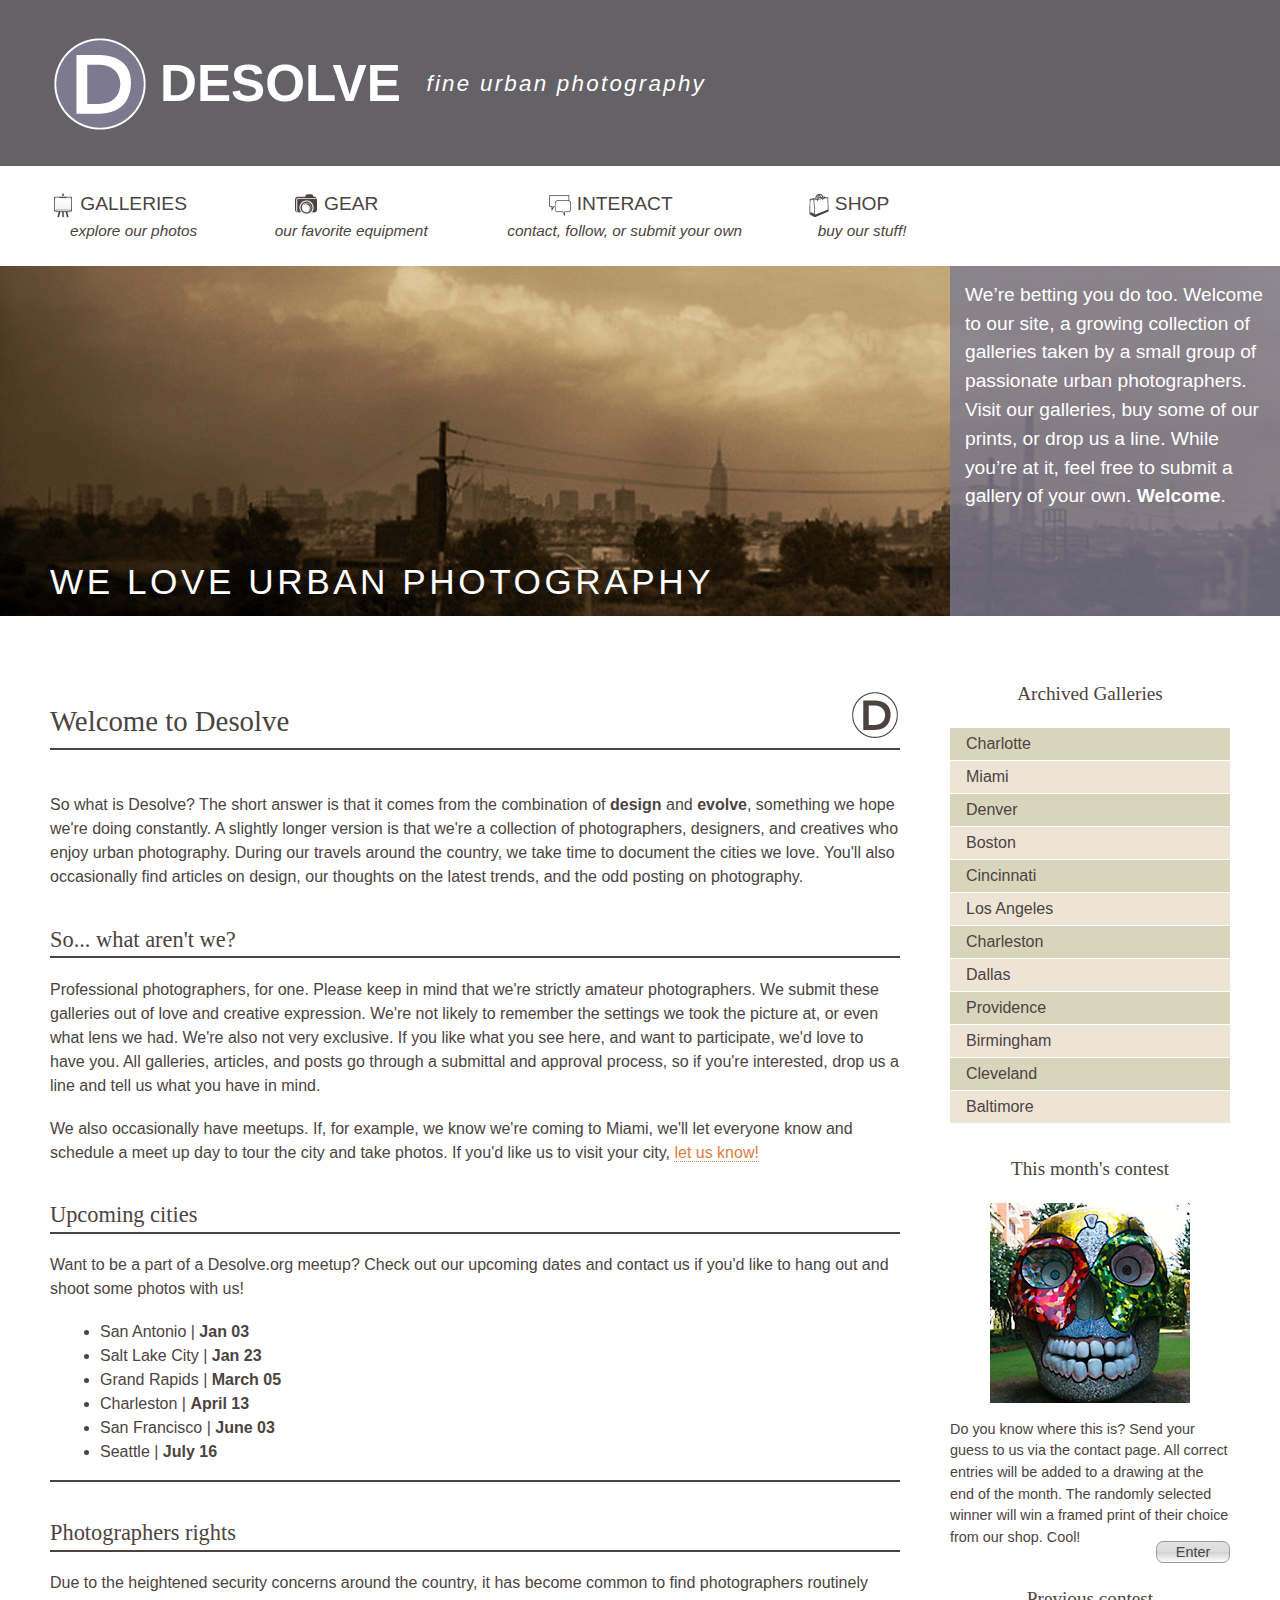
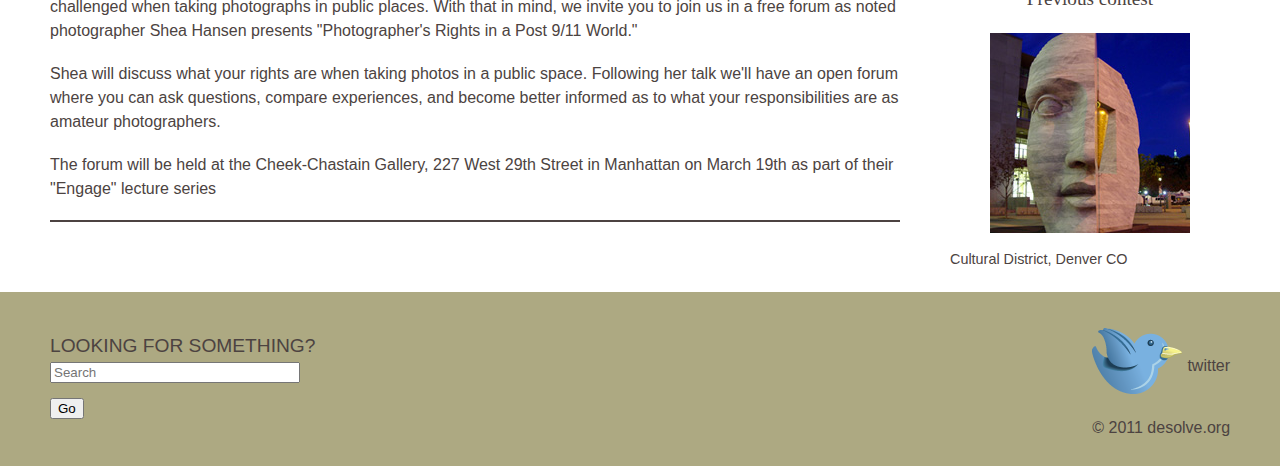
<file: finished_files/index.htm>
<!DOCTYPE HTML>
<html>
<head>
<meta charset="UTF-8">
<title>Welcome to Desolve</title>
<meta name="viewport" content="width=device-width, initial-scale=1.0">
<!--[if lt IE 9]>
<script src="http://html5shiv.googlecode.com/svn/trunk/html5.js"></script>
<![endif]-->
<link href="_css/main.css" rel="stylesheet" media="screen, projection">
</head>
<body>
<header id="pageHeader">
  <hgroup>
    <h1><a href="index.htm" title="Desolve.org">Desolve</a></h1>
    <h2>Fine Urban Photography</h2>
  </hgroup>
</header>
<nav id="mainNav">
  <h2>Site navigation</h2>
  <ul>
    <li><a href="galleries.htm" title="Our photo galleries" class="gallery">Galleries <em>explore our photos</em></a> </li>
    <li><a href="gear.htm" title="Favorite gear" class="gear">Gear <em>our favorite equipment</em></a></li>
    <li><a href="contact.htm" title="Get in touch" class="interact">Interact <em>contact, follow, or submit your own</em></a></li>
    <li><a href="shop.htm" title="Buy our stuff" class="shop">Shop <em>buy our stuff!</em></a></li>
  </ul>
</nav>
<section id="content">
  <div class="banner">
    <h1>We love urban photography</h1>
    <p>We’re betting you do too. Welcome to our site, a growing collection of galleries taken by a small group of passionate urban photographers. Visit our galleries, buy some of our prints, or drop us a line. While you’re at it, feel free to submit a gallery of your own. <strong>Welcome</strong>.</p>
  </div>
  <article id="home">
    <h1>Welcome to Desolve</h1>
    <p>So what is Desolve? The short answer is that it comes from the combination of <strong>design</strong> and <strong>evolve</strong>, something we hope we're doing constantly. A slightly longer version is that we're a collection of photographers, designers, and creatives who enjoy urban photography. During our travels around the country, we take time to document the cities we love. You'll also occasionally find articles on design, our thoughts on the latest trends, and the odd posting on photography. </p>
    <h2>So... what aren't we?</h2>
    <p>Professional photographers, for one. Please keep in mind that we're strictly amateur photographers. We submit these galleries out of love and creative expression. We're not likely to remember the settings we took the picture at, or even what lens we had. We're also not very exclusive. If you like what you see here, and want to participate, we'd love to have you. All galleries, articles, and posts go through a submittal and approval process, so if you're interested, drop us a line and tell us what you have in mind.</p>
    <p>We also occasionally have meetups. If, for example, we know we're coming to Miami, we'll let everyone know and schedule a meet up day to tour the city and take photos. If you'd like us to visit your city, <a href="contact.htm" title="get in touch">let us know!</a></p>
    <section class="news">
    <h2>Upcoming cities</h2>
    <p>Want to be a part of a Desolve.org meetup? Check out our upcoming dates and contact us if you'd like to hang out and shoot some photos with us!</p>
    <ul>
    <li>San Antonio | <span>Jan 03</span></li>
    <li>Salt Lake City | <span>Jan 23</span></li>
    <li>Grand Rapids | <span>March 05</span></li>
    <li>Charleston | <span>April 13</span></li>
    <li>San Francisco | <span>June 03</span></li>
    <li>Seattle | <span>July 16</span></li>
    </ul>
    </section>
    <section class="news">
    <h2>Photographers rights</h2>
    <p>Due to the heightened security concerns around the country, it has become common to find photographers routinely challenged when taking photographs in public places. With that in mind, we invite you to join us in a free forum as noted photographer Shea Hansen presents "Photographer's Rights in a Post 9/11 World."</p>
    <p>Shea will discuss what your rights are when taking photos in a public space. Following her talk we'll have an open forum where you can ask questions, compare experiences, and become better informed as to what your responsibilities are as amateur photographers.</p>
    <p>The forum will be held at the Cheek-Chastain Gallery, 227 West 29th Street in Manhattan on March 19th as part of their "Engage" lecture series</p>
    </section>
  </article>
  <aside>
    <nav id="archives">
      <h2>Archived Galleries</h2>
      <ul>
        <li><a href="charlotte.htm" title="charlotte">Charlotte</a></li>
        <li><a href="miami.htm" title="miami">Miami</a></li>
        <li><a href="denver.htm" title="denver">Denver</a></li>
        <li><a href="boston.htm" title="boston">Boston</a></li>
        <li><a href="cincinnati.htm" title="cincinnati">Cincinnati</a></li>
        <li><a href="lost_angeles.htm" title="los angeles">Los Angeles</a></li>
        <li><a href="charleston.htm" title="charleston">Charleston</a></li>
        <li><a href="dallas.htm" title="dallas">Dallas</a></li>
        <li><a href="providence.htm" title="providence">Providence</a></li>
        <li><a href="birmingham.htm" title="birmingham">Birmingham</a></li>
        <li><a href="cleveland.htm" title="cleveland">Cleveland</a></li>
        <li><a href="baltimore.htm" title="balitmore">Baltimore</a></li>
      </ul>
    </nav>
    <section class="contest">
      <h2>This month's contest</h2>
      <img src="_images/contest.jpg" width="200" height="200" alt="This month's contest">
      <p>Do you know where this is? Send your guess to us via the contact page. All correct entries will be added to a drawing at the end of the month. The randomly selected winner will win a framed print of their choice from our shop. Cool! <span class="enter"><a href="#" title="enter our contest">Enter</a></span></p>
    </section>
    <section class="contest">
      <h2>Previous contest</h2>
      <img src="_images/previous.jpg" width="200" height="200" alt="This month's contest">
      <p>Cultural District, Denver CO</p>
    </section>
  </aside>
</section>
<footer id="pageFooter">
  <form action="http://desolve.org" method="post" class="search-form">
    <label for="search">Looking for something?</label>
    <input type="search" placeholder="Search" title="Search" class="q" name="search" id="search">
    <input type="submit" class="submit" value="Go" name="submit">
  </form>
  <p><a href="http://www.twitter.com/jameswillweb">twitter</a></p>
  <p class="notice">&copy; 2011 desolve.org</p>
</footer>
</body>
</html>
</file>
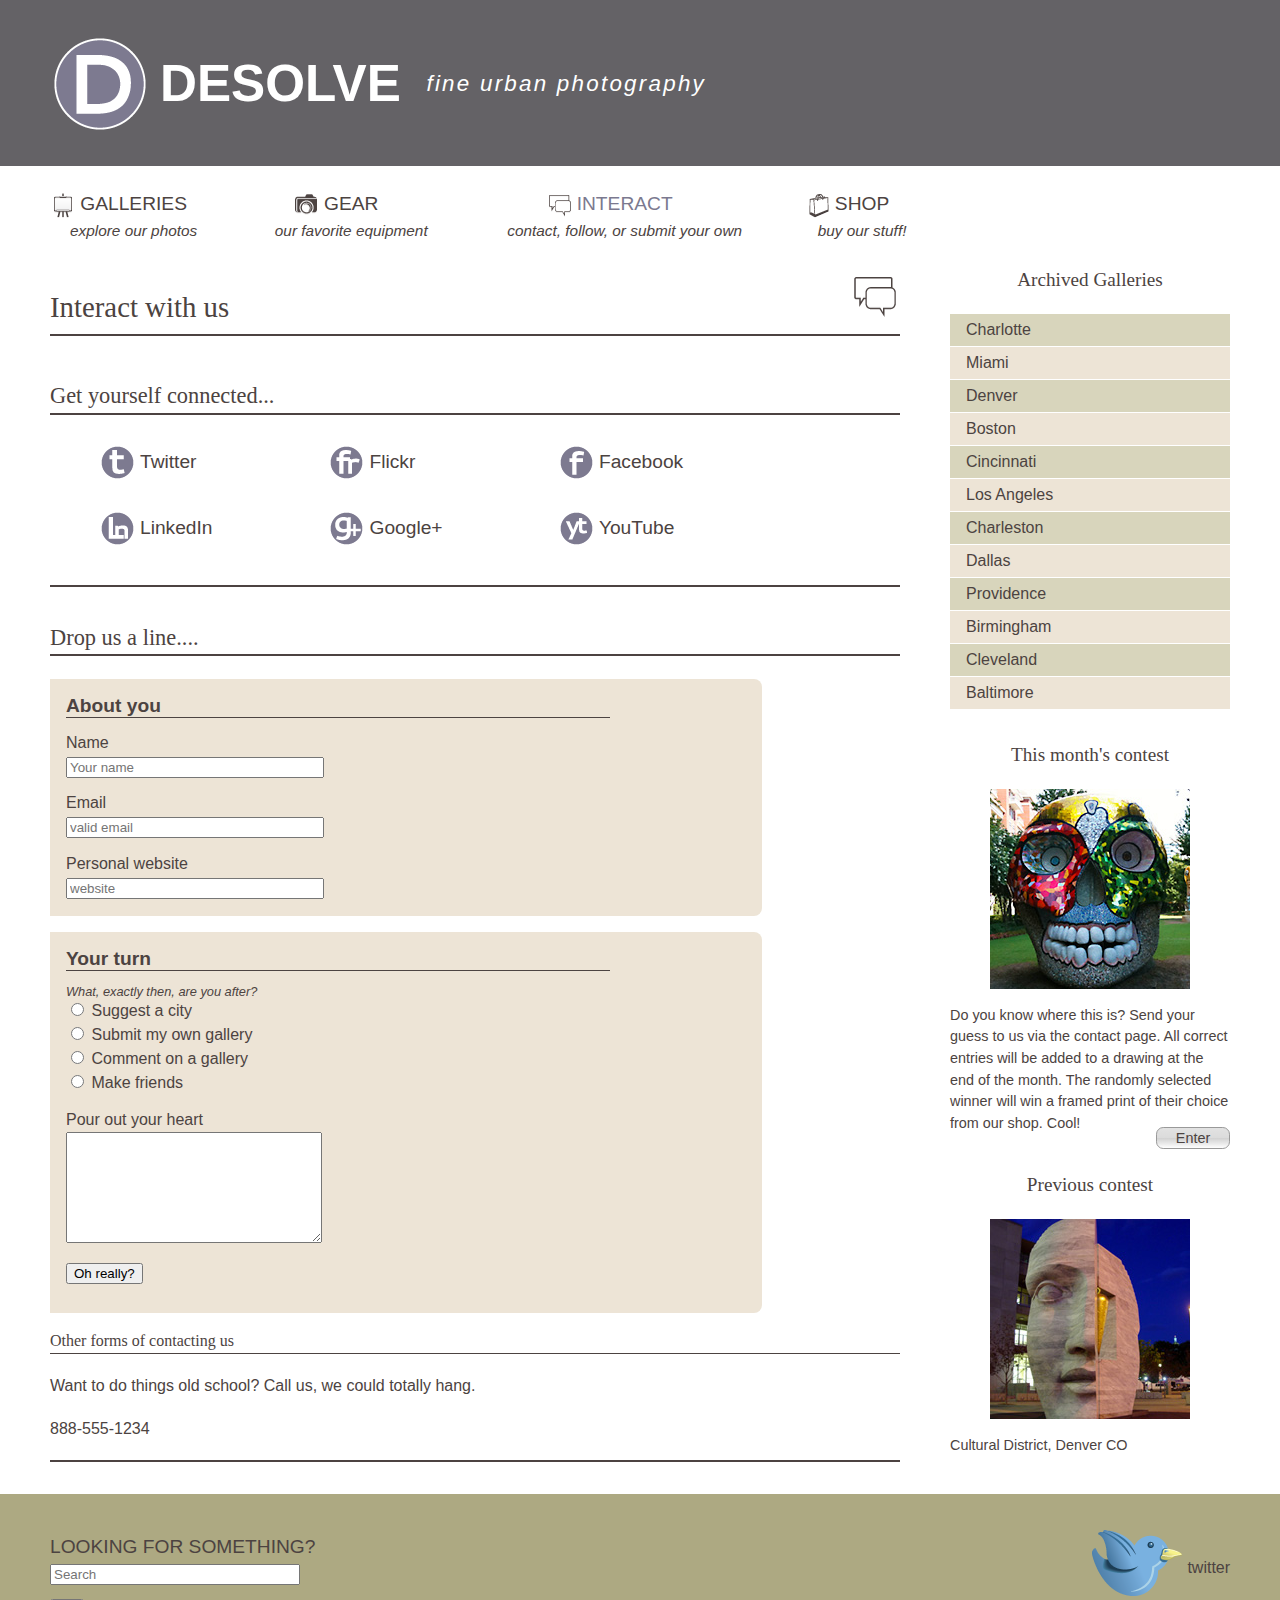
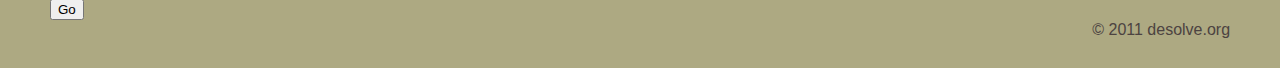
<file: finished_files/contact.htm>
<!DOCTYPE HTML>
<html>
<head>
<meta charset="UTF-8">
<title>Welcome to Desolve</title>
<meta name="viewport" content="width=device-width, initial-scale=1.0">
<link rel="apple-touch-icon" href="_images/apple-touch-icon.png">
<!--[if lt IE 9]>
<script src="http://html5shiv.googlecode.com/svn/trunk/html5.js"></script>
<![endif]-->
<!--[if lt IE 9]>
<script src="_scripts/respond.min.js"></script>
<![endif]-->
<link href="_css/main.css" rel="stylesheet" media="screen, projection">
</head>
<body class="no-js">
<header id="pageHeader">
  <hgroup>
    <h1>Desolve</h1>
    <h2>Fine Urban Photography</h2>
  </hgroup>
</header>
<nav id="mainNav">
  <h2>Site navigation</h2>
  <ul>
    <li><a href="galleries.htm" title="Our photo galleries" class="gallery">Galleries <em>explore our photos</em></a> </li>
    <li><a href="gear.htm" title="Favorite gear" class="gear">Gear <em>our favorite equipment</em></a></li>
    <li><a href="contact.htm" title="Get in touch" class="interact current">Interact <em>contact, follow, or submit your own</em></a></li>
    <li><a href="shop.htm" title="Buy our stuff" class="shop">Shop <em>buy our stuff!</em></a></li>
  </ul>
</nav>
<section id="content">
  <article id="contact">
    <h1>Interact with us</h1>
    <section class="social">
    <h2>Get yourself connected...</h2>
    <ul>
    <li><a href="http://twitter.com/#!/jameswillweb" title="follow us on Twitter" class="twitter">Twitter</a></li>
    <li><a href="http://www.flickr.com/" title="Join our Flickr group" class="flickr">Flickr</a></li>
    <li><a href="http://www.facebook.com" title="Be our friend...PLEASE" class="facebook">Facebook</a></li>
    <li><a href="http://linkedin.com" title="Please join our professional network on LinkedIn" class="linked">LinkedIn</a></li>
    <li><a href="https://plus.google.com" title="help us figure out Google+" class="google">Google+</a></li>
    <li><a href="http://www.youtube.com" class="youtube">YouTube</a></li>
    </ul>
    </section>
    <section class="contact">
    <h2>Drop us a line....</h2>
    <form id="frmContact" action="http://www.desolve.org" method="post">
    <fieldset title="About you">
    <legend><span>About you</span></legend>
      <label for="name">Name</label>
      <input type="text" name="name" id="name" tabindex="10" placeholder="Your name" required>
      <label for="email">Email</label>
      <input type="email" name="email" id="email" tabindex="20" placeholder="valid email" required>
      <label for="website">Personal website</label>
      <input type="url" name="website" id="website" tabindex="30" placeholder="website" required>
    </fieldset>
    <fieldset title="Your turn">
    <legend><span>Your turn</span></legend>
     <p>What, exactly then, are you after?</p>
       <input type="radio" name="intent" value="suggest" id="suggest" tabindex="40">
       <label for="suggest" class="inline">Suggest a city</label><br>
         <input type="radio" name="intent" value="submit" id="submit" tabindex="50">
       <label for="submit" class="inline">Submit my own gallery</label><br>
          <input type="radio" name="intent" value="comment" id="comment" tabindex="60">
       <label for="comment" class="inline">Comment on a gallery</label><br>
        <input type="radio" name="intent" value="friends" id="friends" tabindex="70">
       <label for="friends" class="inline"> Make friends</label><br>
         <label for="discourse">Pour out your heart</label>
         <textarea id="discourse" name="discourse" tabindex="80" rows="7" placeholder="This is where your thoughts go">
         </textarea>
         <input type="submit" name="submit" id="submit" value="Oh really?" tabindex="90">
    </fieldset>
    </form>
    <h3>Other forms of contacting us</h3>
    <p>Want to do things old school? Call us, we could totally hang.</p>
    <p><a href="tel:8885551234" title="ring ring ring" class="phone">888-555-1234</a></p>
    </section>
  </article>
  <aside>
    <nav id="archives">
      <h2>Archived Galleries</h2>
      <ul>
        <li><a href="charlotte.htm" title="charlotte">Charlotte</a></li>
        <li><a href="miami.htm" title="miami">Miami</a></li>
        <li><a href="denver.htm" title="denver">Denver</a></li>
        <li><a href="boston.htm" title="boston">Boston</a></li>
        <li><a href="cincinnati.htm" title="cincinnati">Cincinnati</a></li>
        <li><a href="lost_angeles.htm" title="los angeles">Los Angeles</a></li>
        <li><a href="charleston.htm" title="charleston">Charleston</a></li>
        <li><a href="dallas.htm" title="dallas">Dallas</a></li>
        <li><a href="providence.htm" title="providence">Providence</a></li>
        <li><a href="birmingham.htm" title="birmingham">Birmingham</a></li>
        <li><a href="cleveland.htm" title="cleveland">Cleveland</a></li>
        <li><a href="baltimore.htm" title="balitmore">Baltimore</a></li>
      </ul>
    </nav>
    <section class="contest">
      <h2>This month's contest</h2>
      <img src="_images/contest.jpg" width="200" height="200" alt="This month's contest">
      <p>Do you know where this is? Send your guess to us via the contact page. All correct entries will be added to a drawing at the end of the month. The randomly selected winner will win a framed print of their choice from our shop. Cool! <span class="enter"><a href="#" title="enter our contest">Enter</a></span></p>
    </section>
    <section class="contest">
      <h2>Previous contest</h2>
      <img src="_images/previous.jpg" width="200" height="200" alt="This month's contest">
      <p>Cultural District, Denver CO</p>
    </section>
  </aside>
</section>
<footer id="pageFooter">
  <form action="http://desolve.org" method="post" class="search-form">
    <label for="search">Looking for something?</label>
    <input type="search" placeholder="Search" title="Search" class="q" name="search" id="search">
    <input type="submit" class="submit" value="Go" name="submit">
  </form>
  <p><a href="http://www.twitter.com/jameswillweb">twitter</a></p>
  <p class="notice">&copy; 2011 desolve.org</p>
</footer>
</body>
</html>
</file>
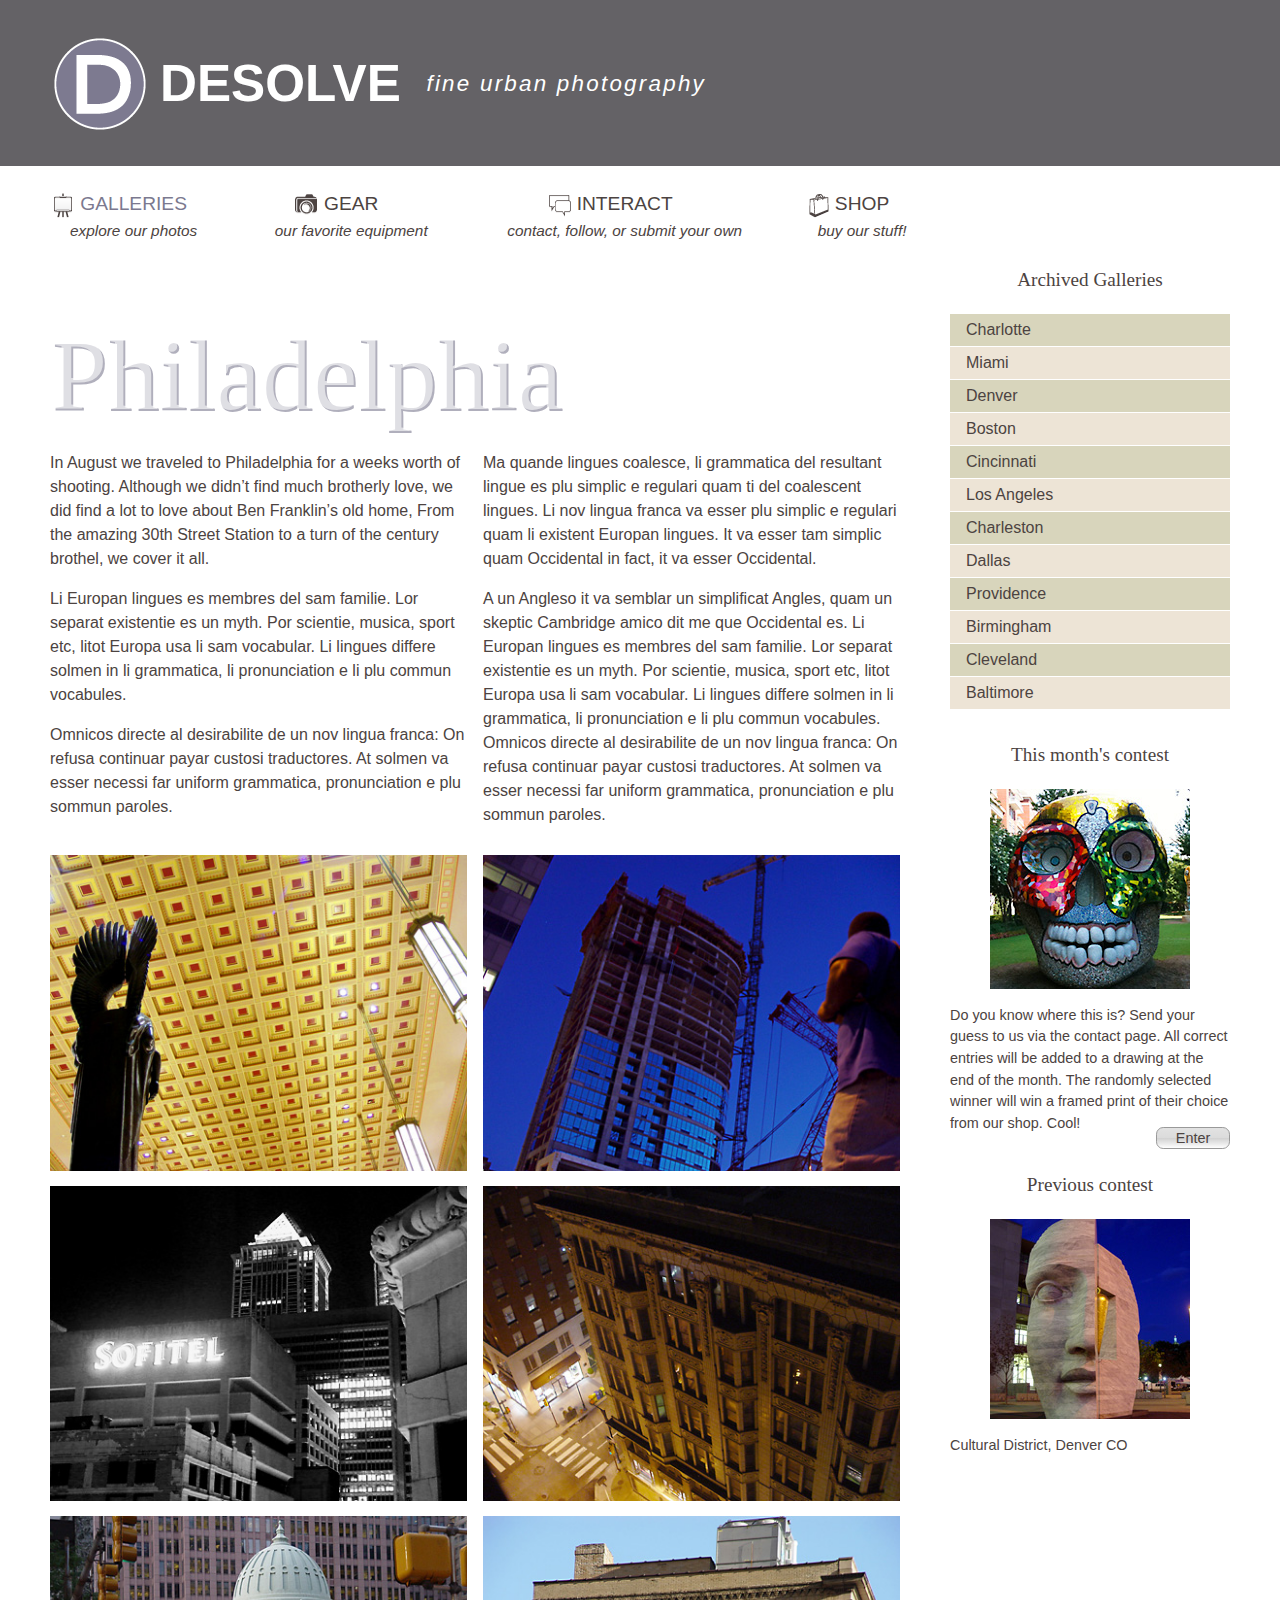
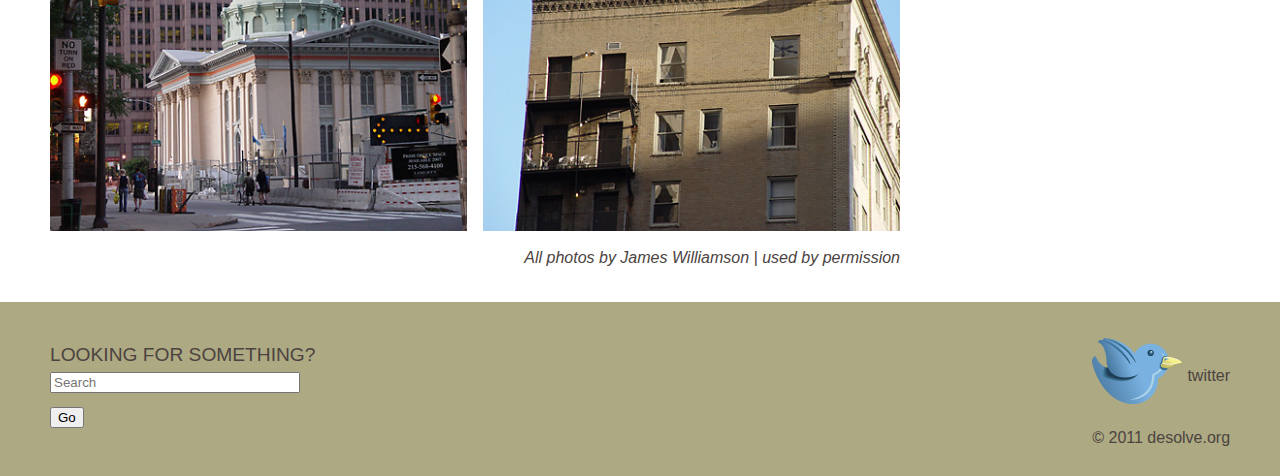
<file: finished_files/philadelphia.htm>
<!DOCTYPE HTML>
<html>
<head>
<meta charset="UTF-8">
<title>Welcome to Desolve</title>
<link href="_css/main.css" rel="stylesheet" media="screen, projection">
<!--[if lt IE 9]>
<script src="http://html5shiv.googlecode.com/svn/trunk/html5.js"></script>
<![endif]-->
</head>
<body>
<header id="pageHeader">
  <hgroup>
    <h1>Desolve</h1>
    <h2>Fine Urban Photography</h2>
  </hgroup>
</header>
<nav id="mainNav">
  <h2>Site navigation</h2>
  <ul>
    <li><a href="galleries.htm" title="Our photo galleries" class="gallery current">Galleries <em>explore our photos</em></a> </li>
    <li><a href="gear.htm" title="Favorite gear" class="gear">Gear <em>our favorite equipment</em></a></li>
    <li><a href="contact.htm" title="Get in touch" class="interact">Interact <em>contact, follow, or submit your own</em></a></li>
    <li><a href="shop.htm" title="Buy our stuff" class="shop">Shop <em>buy our stuff!</em></a></li>
  </ul>
</nav>
<section id="content">
  <article id="gallery">
    <h1 class="galleryTitle">Philadelphia</h1>
    <div class="intro">
      <p>In August we traveled to Philadelphia for a weeks worth of shooting. Although we didn’t find much brotherly love, we did find a lot to love about Ben Franklin’s old home, From the amazing 30th Street Station to a turn of the century brothel, we cover it all.</p><p class="more"></p>
      <p>Li Europan lingues es membres del sam familie. Lor separat existentie es un myth. Por scientie, musica, sport etc, litot Europa usa li sam vocabular. Li lingues differe solmen in li grammatica, li pronunciation e li plu commun vocabules.</p>
      <p>Omnicos directe al desirabilite de un nov lingua franca: On refusa continuar payar custosi traductores. At solmen va esser necessi far uniform grammatica, pronunciation e plu sommun paroles.</p>
      <p>Ma quande lingues coalesce, li grammatica del resultant lingue es plu simplic e regulari quam ti del coalescent lingues. Li nov lingua franca va esser plu simplic e regulari quam li existent Europan lingues. It va esser tam simplic quam Occidental in fact, it va esser Occidental.</p>
      <p>A un Angleso it va semblar un simplificat Angles, quam un skeptic Cambridge amico dit me que Occidental es. Li Europan lingues es membres del sam familie. Lor separat existentie es un myth. Por scientie, musica, sport etc, litot Europa usa li sam vocabular. Li lingues differe solmen in li grammatica, li pronunciation e li plu commun vocabules. Omnicos directe al desirabilite de un nov lingua franca: On refusa continuar payar custosi traductores. At solmen va esser necessi far uniform grammatica, pronunciation e plu sommun paroles. </p>
    </div>
    <div class="photos">
      <img src="_images/philly_1.jpg" alt="Philadelphia">
      <img src="_images/philly_2.jpg" alt="Philadelphia">
      <img src="_images/philly_3.jpg" alt="Philadelphia">
      <img src="_images/philly_4.jpg" alt="Philadelphia">
      <img src="_images/philly_5.jpg" alt="Philadelphia">
      <img src="_images/philly_6.jpg" alt="Philadelphia">
    </div>
  </article>
  <aside>
    <nav id="archives">
      <h2>Archived Galleries</h2>
      <ul>
        <li><a href="charlotte.htm" title="charlotte">Charlotte</a></li>
        <li><a href="miami.htm" title="miami">Miami</a></li>
        <li><a href="denver.htm" title="denver">Denver</a></li>
        <li><a href="boston.htm" title="boston">Boston</a></li>
        <li><a href="cincinnati.htm" title="cincinnati">Cincinnati</a></li>
        <li><a href="lost_angeles.htm" title="los angeles">Los Angeles</a></li>
        <li><a href="charleston.htm" title="charleston">Charleston</a></li>
        <li><a href="dallas.htm" title="dallas">Dallas</a></li>
        <li><a href="providence.htm" title="providence">Providence</a></li>
        <li><a href="birmingham.htm" title="birmingham">Birmingham</a></li>
        <li><a href="cleveland.htm" title="cleveland">Cleveland</a></li>
        <li><a href="baltimore.htm" title="balitmore">Baltimore</a></li>
      </ul>
    </nav>
    <section class="contest">
      <h2>This month's contest</h2>
      <img src="_images/contest.jpg" width="200" height="200" alt="This month's contest">
      <p>Do you know where this is? Send your guess to us via the contact page. All correct entries will be added to a drawing at the end of the month. The randomly selected winner will win a framed print of their choice from our shop. Cool! <span class="enter"><a href="#" title="enter our contest">Enter</a></span></p>
    </section>
    <section class="contest">
      <h2>Previous contest</h2>
      <img src="_images/previous.jpg" width="200" height="200" alt="This month's contest">
      <p>Cultural District, Denver CO</p>
    </section>
  </aside>
</section>
<footer id="pageFooter">
  <form action="http://desolve.org" method="post" class="search-form">
    <label for="search">Looking for something?</label>
    <input type="search" placeholder="Search" title="Search" class="q" name="search" id="search">
    <input type="submit" class="submit" value="Go" name="submit">
  </form>
  <p><a href="http://www.twitter.com/jameswillweb">twitter</a></p>
  <p class="notice">&copy; 2011 desolve.org</p>
</footer>
</body>
</html>
</file>
<file: finished_files/_css/main.css>
@charset "UTF-8";

/* CSS Document */

/*copyright lynda.com 2011
feel free to use these styles as you wish
attribution would be nice, but not required
*/

/* desolve color palette
#4C4341     rgb(76, 67, 65)  ASH
#646266      rgb(100, 98, 102)  DULL GRAY
#7B798F     rgb(123, 121, 143)  PEWTER BLUE
#ADA982    rgb(173, 169, 130)  DARK TAN
#D8D5BC   rgb(216, 213, 188)  MED TAN
#EDE4D6   rgb(237, 228, 214)  LIGHT TAN
#667F6A     rgb(102, 127, 106)  DARK GREEN
#DB7E40	 rgb(219,126,64) BURNT ORANGE
*/

/*Global styles -----------------------------------------------------------------------------------------------------------*/

/*limited reset*/
html, body, div, section, article, aside, header, hgroup, footer, nav, h1, h2, h3, h4, h5, h6, p, blockquote, address, time, span, em, strong, img, ol, ul, li, figure, canvas, video, th, td, tr {
	margin: 0;
	padding: 0;
	border: 0;
	vertical-align:baseline;
	font: inherit;
}

/*html5 display rule*/
address, article, aside, canvas, details, figcaption, figure, footer, header, hgroup, nav, menu, nav, section, summary {
	display: block;
}

a:hover {
	color: #7B798F;
	border-bottom: 1px solid #7B798F;
}

.preview a {
	display: block;
	height:100%;
}

.preview a:hover {
	border: none;
}

a.phone {
	border: none;
	color: inherit;
}

a.phone:hover {
	border: none;
	color: inherit;
	cursor: default;
}

html {
	background: rgb(123, 121, 143);
}

body {
	font: 100% Arial, Helvetica, sans-serif;
	line-height: 1.5;
	position: relative;
	background: #fff;
	color: rgb(76, 67, 65);
	font-weight:normal;
	font-style:normal;
}

#mainNav h2 {
	display: none;
}

nav ul {
	list-style: none;
}

strong {
	font-weight: bold;
}

em {
	font-style: italic;
}
/*Basic layout styles -----------------------------------------------------------------------------------------------------------*/

body {
	width: 1280px;
	margin: 0 auto;
}

header {
	height: 165px;
}

article {
	float: left;
	width: 850px;
	padding-left: 50px;
}

aside {
	float: right;
	width: 280px;
	padding-right: 50px;
}

#pageFooter {
	clear:both;
	overflow:hidden;
	height: 150px;
}

/* Content region styles -----------------------------------------------------------------------------------------------------------*/

/*header styles*/
header {
	background: rgb(100, 98, 102);
	padding-top: 1px;
	overflow: hidden;
	margin-bottom: 1.5em;
	padding-left: 50px;
}

header h1 {
	font-size: 3.2em;
	font-weight: bold;
	text-transform: uppercase;
	line-height: 100px;
	line-height: 165px;
	margin-right: .5em;
	float: left;
	padding-left: 110px;
	background: url(../_images/desolve_logo.png) no-repeat left center;
	color: #fff;
}

header h2 {
	font-style: italic;
	font-weight:normal;
	font-size: 1.4em;
	color: #fff;
	float: left;
	text-transform: lowercase;
	letter-spacing:.1em;
	line-height: 165px;
}
header a, header a:hover {
	color: #fff;
	border: none;
}

/*nav styles*/
#mainNav {
	overflow: hidden;
	margin-bottom: 1.5em;
	padding-left: 50px;
}

#mainNav li {
	float: left;
	margin-right: 3.6em;
}

#mainNav a {
	text-transform: uppercase;
	display: block;
	color: rgb(76, 67, 65);
	border: none;
	font-size: 1.2em;
	text-align: center;
}

#mainNav a.current {
	color: rgb(123, 121, 143);
	cursor: default;
}

#mainNav a em {
	font-size: .8em;
	display: block;
	text-transform: lowercase;
	color: rgb(76, 67, 65);
}

a.gallery {
	background: url(../_images/icon_sprites_25.png) no-repeat 0 3px;
	padding-left: 20px;
}

a.gear {
	background: url(../_images/icon_sprites_25.png) no-repeat 38px -98px;
	padding-left: 20px;
}

a.interact {
	background: url(../_images/icon_sprites_25.png) no-repeat 62px -197px;
	padding-left: 22px;
}

a.shop {
	background: url(../_images/icon_sprites_25.png) no-repeat 6px -297px;
	padding-left: 18px;
}

/*banner styles*/
.banner {
	height: 350px;
	padding-left: 50px;
	overflow: hidden;
	background: url(../_images/gallery_banner.jpg) no-repeat;
	margin-bottom: 4em;
	position: relative;
}

.banner h1 {
	font-size: 2.2em;
	color: #fff;
	padding-top: 290px;
	letter-spacing:.1em;
	text-transform: uppercase;
}

.banner p {
	width: 300px;
	padding: 15px 15px 0;
	height: 335px;
	font-size: 1.2em;
	color: #fff;
	background: rgba(123, 121, 143, .8);
	position: absolute;
	top: 0;
	right: 0;
}


/*article styles*/
article section {
	border-bottom: 2px solid rgb(76, 67, 65);
	margin-bottom: 2em;
}

article h1, article h2, article h3 {
	font-family: Georgia, Times, "Times New Roman", serif;
}

article > h1 {
	font-size: 1.8em;
	border-bottom: 2px solid rgb(76, 67, 65);
	margin-bottom: 1.5em;
	background: url(../_images/icon_sprites_50.png) no-repeat
}

article h2 {
	font-size: 1.4em;
	border-bottom: 2px solid rgb(76, 67, 65);
	margin-top: 1.5em;
}

article h2 a {
	color: rgb(76, 67, 65);
	border: none;
}

article p {
	font-size:1em;
	margin: 1.2em 0;
}
article ul {
	margin:0 0 1em 50px;
}


/*page-specific main content styles*/
#home h1 {
	background-position: right -790px;
	padding: 20px 0 5px;
}
#galleries h1 {
	background-position: right top;
	padding: 20px 0 5px;
}
#contact h1 {
	background-position: right -395px;
	padding: 20px 0 5px;
}

#galleries h2 {
	font: 2.8em Georgia, Times, "Times New Roman", serif;
	float: left;
	margin: 0 0 .1em;
	border: none;
}

#galleries p {
	font-size:1.2em;
	margin: .8em 0;
}

#galleries p.pubdate {
	font-size: 1.2em;
	text-transform: uppercase;
	float: right;
	padding-top: .8em;
	margin:0;
}

article .preview {
	height: 250px;
	clear:both;
}
article h2 a:hover {
	color: rgb(123, 121, 143);
	border: none;
}

.preview a, .preview a:hover {
	display: block;
	border: none;
}

.philly .preview {
	background: url(../_images/philly_banner.jpg) no-repeat;
}

.chicago .preview {
	background: url(../_images/chicago_banner.jpg) no-repeat;
}

.nyc .preview {
	background: url(../_images/nyc_banner.jpg) no-repeat;
}

/* individual gallery styles*/
#gallery {
	margin-top: 2em;
}

#gallery h1 {
	background: none;
	padding: 0;
	border: none;
	margin: 0;
	font-size: 6.4em;
	font-weight: normal;
	font-style: normal;
	color: rgba(255, 255, 255, .6);
	text-shadow: 2px 2px 0 rgba(123, 121, 143,.6);
}

.intro {
	-moz-column-count: 2;
	-moz-column-gap: 1em;
	-webkit-column-count: 2;
	-webkit-column-gap: 1em;
	column-count: 2;
	column-gap: 1em;
	margin-bottom: 1em;
}

.intro p {
	font-size: 1em;
	margin: 0 0 1em;
}

.photos {
	-moz-column-count: 2;
	-moz-column-gap: 1em;
	-webkit-column-count: 2;
	-webkit-column-gap: 1em;
	column-count: 2;
	column-gap: 1em;
	margin-bottom: 2em;
}

.photos img {
	width: 100%;
	margin-bottom: .5em;
}

/*contact styles*/

#contact h2 {
	font-size: 1.4em;
	float: none;
	margin-bottom: 1em;
}

#contact h3 {
	font-size: 1em;
	border-bottom: 1px solid rgb(76, 67, 65);
	margin: 1em 0 .5em;
}

#contact ul {
	list-style: none;
}

#contact li {
	display: inline-block;
	width: 5px;
	margin-bottom: 1em;
	width: 225px;
}

#contact li a {
	color:rgb(76, 67, 65);
	border: none;
	padding-left: 40px;
	line-height: 50px;
	font-size: 1.2em;
	display:block;
}

#contact li a:hover {
	color: rgb(219,126,64);
}

a.twitter {
	background:url([data-uri]) no-repeat left center;
}

a.flickr {
	background:url([data-uri]) no-repeat left center;
}

a.facebook {
	background:url([data-uri]) no-repeat left center;
}

a.linked {
	background:url([data-uri]) no-repeat left center;
}

a.google {
	background: url([data-uri]) no-repeat left center;
}

a.youtube {
	background: url([data-uri]) no-repeat left center;
}

/*form styles*/
fieldset {
	border: none;
	background: rgb(237, 228, 214);
	position: relative;
	width: 80%;
	min-width: 300px;
	padding:1em;
	margin: 1em 0;
	-webkit-border-radius: 0 .5em .5em 0;
	-moz-border-radius: 0 .5em .5em 0;
	border-radius: 0 .5em .5em 0;
}

fieldset:before {
	content:attr(title);
	display: block;
	font: 1.2em Cantarell, Arial, Helvetica, sans-serif;
	font-weight:bold;
	border-bottom: 1px solid rgb(76, 67, 65);
	width: 80%;
}

legend {
	position: absolute;
	top:0;
	left: -2000em;
}

fieldset p {
	font: .8em Cantarell, Arial, Helvetica, sans-serif;
	margin: 1em 0 0;
	font-style: italic;
}

label {
	display:block;
	font-size: 1em;
	margin: .8em 0 0;
}

input[type="text"], input[type="email"], input[type="url"], textarea {
	width: 250px;
}

input[type="submit"] {
	display:block;
	margin: 1em 0;
}

.inline {
	display: inline;
}

fieldset div {
	width: 250px;
}

/*aside styles*/
aside h2 {
	font-family: Georgia, Times, "Times New Roman", serif;
	font-size: 1.2em;
	text-align: center;
	margin-bottom: 1em;
	clear: both;
}

aside nav {
	margin-bottom: 2em;
}

aside nav a {
	display:block;
	padding-left: 16px;
	border: none;
	color: rgb(76, 67, 65);
	line-height: 2em;
	margin-bottom: 1px;
}

aside nav li {
	background: rgb(216, 213, 188);
}

aside nav a:hover {
	color: #fff;
	border:none;
	background: rgb(100, 98, 102);
}

.contest img {
	display: block;
	margin: 0 auto;
	margin-bottom: 1em;
}

.contest p {
	font-size: .9em;
	margin: 0 auto 1.5em;
}

.enter a {
	float: right;
	border: 1px solid #999;
	margin: 1em 0 1.5em;
	color: rgb(76, 67, 65);
	width: 5em;
	height: 1.4em;
	line-height: 1.4em;
	text-align: center;
	-webkit-border-radius: .5em;
	-moz-border-radius: .5em;
	border-radius: .5em;
	background: rgb(226,226,226);
	background: -moz-linear-gradient(top, rgba(226,226,226,1) 0%, rgba(219,219,219,1) 50%, rgba(209,209,209,1) 51%, rgba(254,254,254,1) 100%); /* FF3.6+ */
	background: -webkit-gradient(linear, left top, left bottom, color-stop(0%, rgba(226,226,226,1)), color-stop(50%, rgba(219,219,219,1)), color-stop(51%, rgba(209,209,209,1)), color-stop(100%, rgba(254,254,254,1))); /* Chrome,Safari4+ */
	background: -webkit-linear-gradient(top, rgba(226,226,226,1) 0%, rgba(219,219,219,1) 50%, rgba(209,209,209,1) 51%, rgba(254,254,254,1) 100%); /* Chrome10+,Safari5.1+ */
	background: -o-linear-gradient(top, rgba(226,226,226,1) 0%, rgba(219,219,219,1) 50%, rgba(209,209,209,1) 51%, rgba(254,254,254,1) 100%); /* Opera11.10+ */
	background: -ms-linear-gradient(top, rgba(226,226,226,1) 0%, rgba(219,219,219,1) 50%, rgba(209,209,209,1) 51%, rgba(254,254,254,1) 100%); /* IE10+ */
filter: progid:DXImageTransform.Microsoft.gradient( startColorstr='#e2e2e2', endColorstr='#fefefe', GradientType=0 ); /* IE6-9 */
	background: linear-gradient(top, rgba(226,226,226,1) 0%, rgba(219,219,219,1) 50%, rgba(209,209,209,1) 51%, rgba(254,254,254,1) 100%); /* W3C */
}

.enter a:hover {
	background: rgb(254,254,254); /* Old browsers */
	background: -moz-linear-gradient(top, rgba(254,254,254,1) 0%, rgba(209,209,209,1) 49%, rgba(219,219,219,1) 50%, rgba(226,226,226,1) 100%); /* FF3.6+ */
	background: -webkit-gradient(linear, left top, left bottom, color-stop(0%, rgba(254,254,254,1)), color-stop(49%, rgba(209,209,209,1)), color-stop(50%, rgba(219,219,219,1)), color-stop(100%, rgba(226,226,226,1))); /* Chrome,Safari4+ */
	background: -webkit-linear-gradient(top, rgba(254,254,254,1) 0%, rgba(209,209,209,1) 49%, rgba(219,219,219,1) 50%, rgba(226,226,226,1) 100%); /* Chrome10+,Safari5.1+ */
	background: -o-linear-gradient(top, rgba(254,254,254,1) 0%, rgba(209,209,209,1) 49%, rgba(219,219,219,1) 50%, rgba(226,226,226,1) 100%); /* Opera11.10+ */
	background: -ms-linear-gradient(top, rgba(254,254,254,1) 0%, rgba(209,209,209,1) 49%, rgba(219,219,219,1) 50%, rgba(226,226,226,1) 100%); /* IE10+ */
filter: progid:DXImageTransform.Microsoft.gradient( startColorstr='#fefefe', endColorstr='#e2e2e2', GradientType=0 ); /* IE6-9 */
	background: linear-gradient(top, rgba(254,254,254,1) 0%, rgba(209,209,209,1) 49%, rgba(219,219,219,1) 50%, rgba(226,226,226,1) 100%); /* W3C */
}

/*footer styles*/
#pageFooter {
	background: rgb(173, 169, 130);
	padding-top: 1.5em;
}

#pageFooter label {
	display: block;
	font-size: 1.2em;
	text-transform:uppercase;
}

#pageFooter p {
	float: right;
	clear: right;
	margin-right: 3.9%;
	text-align: right;
}

#pageFooter a {
	display:block;
	height: 100px;
	line-height: 100px;
	border: none;
	color:rgb(76, 67, 65);
	padding-left: 95px;
	background: url(../_images/tweet_90.png) no-repeat;
}

#pageFooter form {
	float: left;
	margin-left: 50px;
	display: inline;
}

.notice {
	width: 300px;
}

/*Add lab selectors here:*/

/*write a selector that targets every link element throughout the entire site*/
a {
	text-decoration: none;
	color: rgb(219,126,64);
	border-bottom: 1px dotted rgb(219,126,64);
}

/*write a selector that targets the copyright paragraph in the footer*/
.notice {
	width: 300px;
}

/*write a selector that targets the dates inside the upcoming dates list on the index.htm page*/
li > span {
	font-weight: bold;
}

/*write a selector that changes the background of every 2nd list item in the unordered list that forms the archived gallery menu in the sidebar*/
aside nav li:nth-child(even) {
	background: rgb(237, 228, 214);
}

/*write a selector that will change the color of the main navigation links as users hover over them*/
#mainNav a:hover {
	color: rgb(219,126,64);
}

/*write a selector that targets the search input text box in the footer, make sure it will ONLY target the search input form element*/
input[type="search"] {
	width: 250px;
}

/*write a selector that will add the usage text you see here at the end of the photos gallery*/
.photos::after {
	content: "All photos by James Williamson | used by permission";
	font-style: italic;
	text-align: right;
	margin: 0;
	padding: 0;
	display: block;
}
</file>
